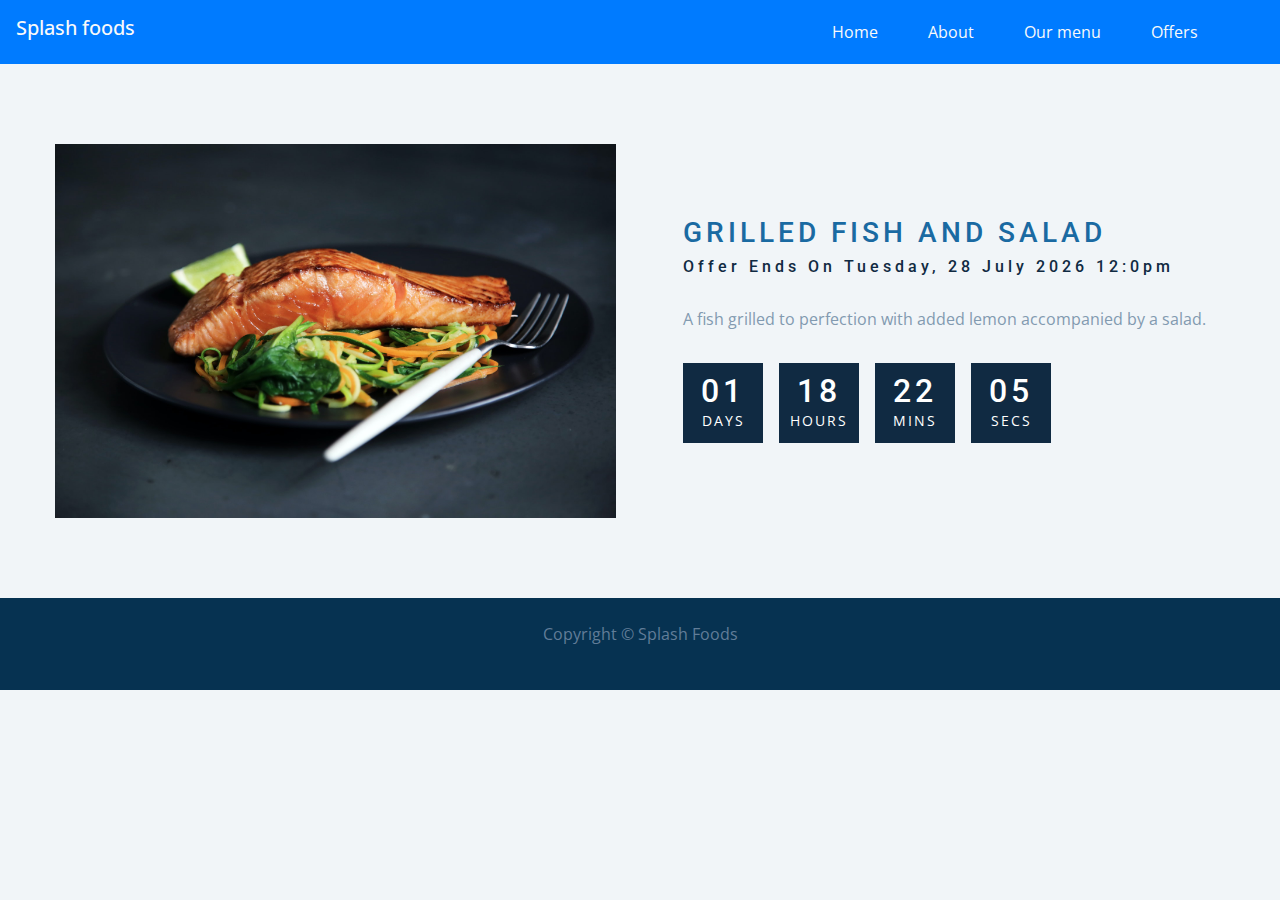
<file: offers.html>
<!DOCTYPE html>
<html lang="en">
  <head>
    <meta charset="UTF-8" />
    <meta name="viewport" content="width=device-width, initial-scale=1.0" />
    <title>Splash Foods</title>
    <link rel="stylesheet" href="/css/boot.css" />
    <link rel="stylesheet" href="./css/bootmin.css" />
    <link rel="stylesheet" href="./css/offer.css" />
    <link rel="stylesheet" href="/css/fontawsome.css" />
    <link rel="stylesheet" href="/css/style.css" />
  </head>
  <body>
    <nav class="navbar navbar-expand-lg navbar-dark bg-primary">
      <h6 class="navbar-brand text-light">Splash foods</h6>
      <button
        class="navbar-toggler"
        data-toggle="collapse"
        data-target="#navbarCollapse"
      >
        <span class="navbar-toggler-icon"></span>
      </button>
      <div class="collapse navbar-collapse" id="navbarCollapse">
        <ul class="navbar-nav ml-auto mr-4">
          <li class="nav-item mr-4">
            <a href="index.html" class="nav-link text-light active">Home</a>
          </li>
          <li class="nav-item mr-4">
            <a href="about.html" class="nav-link text-light"> About </a>
          </li>
          <li class="nav-item active mr-4">
            <a href="our-menu.html" class="nav-link text-light">Our menu</a>
          </li>
          <li class="nav-item mr-4">
            <a href="offers.html" class="nav-link text-light">Offers</a>
          </li>
        </ul>
      </div>
    </nav>
    <section class="section-center">
      <!-- image -->
      <article class="gift-img">
        <img src="./images/grilled fish.jpg" alt="gift picture" />
      </article>
      <!-- info -->
      <article class="gift-info">
        <h3>Grilled fish and salad</h3>
        <h4 class="giveaway">Offer ends on tuesday 12 january 2021, 12:00pm</h4>
        <p>
          A fish grilled to perfection with added lemon accompanied by a salad.
        </p>
        <div class="deadline">
          <!-- end of item -->
          <!-- days -->
          <div class="deadline-format">
            <div>
              <h4 class="days">34</h4>
              <span class="d">days</span>
            </div>
          </div>
          <!-- end of item -->
          <!-- hours -->
          <div class="deadline-format">
            <div>
              <h4 class="hours">34</h4>
              <span>Hours</span>
            </div>
          </div>
          <!-- end of item -->
          <!-- mins -->
          <div class="deadline-format">
            <div>
              <h4 class="mins">34</h4>
              <span>Mins</span>
            </div>
          </div>
          <!-- end of item -->
          <!-- secs -->
          <div class="deadline-format">
            <div>
              <h4 class="secs">34</h4>
              <span>secs</span>
            </div>
          </div>
          <!-- end of item -->
        </div>
      </article>
    </section>

    <!-- FOOTER -->
    <!-- Footer -->
    <footer id="main-footer" class="text-center p-4">
      <div class="container">
        <div class="row">
          <div class="col">
            <p>Copyright &copy; Splash Foods <span id="foot"></span></p>
          </div>
        </div>
      </div>
    </footer>
    <script src="/js/offers.js"></script>
    <script src="/js/jquery.js"></script>
    <script src="/js/boot-min.js"></script>
  </body>
</html>
</file>
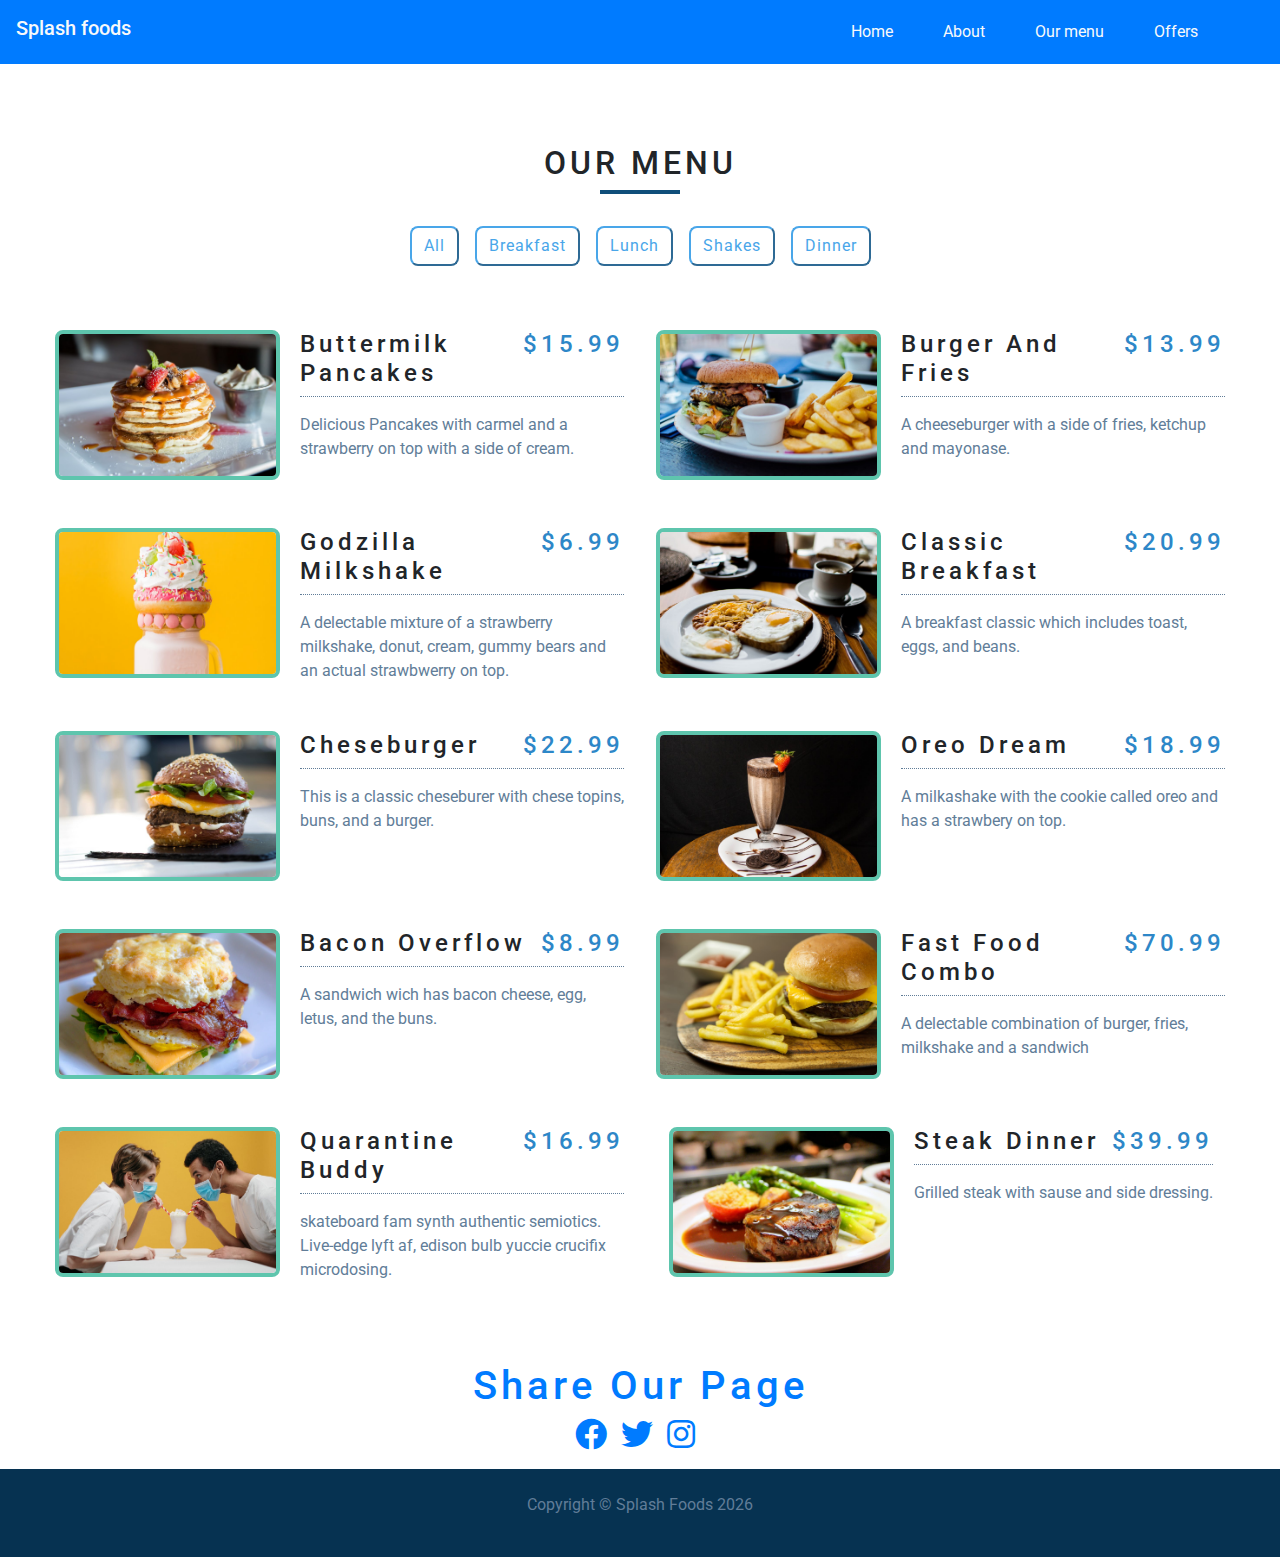
<file: our-menu.html>
<!DOCTYPE html>
<html lang="en">
  <head>
    <meta charset="UTF-8" />
    <meta name="viewport" content="width=device-width, initial-scale=1.0" />
    <title>Splash Foods</title>
    <link rel="stylesheet" href="/css/menu.css" />
    <link rel="stylesheet" href="/css/boot.css" />
    <link rel="stylesheet" href="./css/bootmin.css" />
    <!-- <link rel="stylesheet" href="/css/fontawsome.css" /> -->
    <link rel="stylesheet" href="/css/style.css" />
    <link
      rel="stylesheet"
      href="https://cdnjs.cloudflare.com/ajax/libs/font-awesome/5.14.0/css/all.min.css"
    />
  </head>
  <body>
    <nav class="navbar navbar-expand-lg navbar-dark bg-primary">
      <h6 class="navbar-brand text-light">Splash foods</h6>
      <button
        class="navbar-toggler"
        data-toggle="collapse"
        data-target="#navbarCollapse"
      >
        <span class="navbar-toggler-icon"></span>
      </button>
      <div class="collapse navbar-collapse" id="navbarCollapse">
        <ul class="navbar-nav ml-auto mr-4">
          <li class="nav-item mr-4">
            <a href="index.html" class="nav-link text-light active">Home</a>
          </li>
          <li class="nav-item mr-4">
            <a href="about.html" class="nav-link text-light"> About </a>
          </li>
          <li class="nav-item active mr-4">
            <a href="our-menu.html" class="nav-link text-light">Our menu</a>
          </li>
          <li class="nav-item mr-4">
            <a href="offers.html" class="nav-link text-light">Offers</a>
          </li>
        </ul>
      </div>
    </nav>
    <section class="menu">
      <!-- title -->
      <div class="title">
        <h2>Our Menu</h2>
        <div class="underline"></div>
      </div>
      <!-- filter buttons -->
      <div class="btn-container"></div>
      <!-- menu items -->
      <div class="section-center"></div>
    </section>

    <!-- share -->
    <section class="cent3">
      <h1 class="text-primary">share our page</h1>
      <ul class="social-icons">
        <li>
          <a href="https://www.twitter.com">
            <i class="fab fa-facebook fa-2x"></i>
          </a>
        </li>
        <li>
          <a href="https://www.twitter.com">
            <i class="fab fa-twitter fa-2x"></i>
          </a>
        </li>
        <li>
          <a href="https://www.twitter.com">
            <i class="fab fa-instagram fa-2x"></i>
          </a>
        </li>
      </ul>
    </section>
    <!-- Footer -->
    <footer id="main-footer" class="text-center p-4">
      <div class="container">
        <div class="row">
          <div class="col">
            <p>Copyright &copy; Splash Foods <span id="foot"></span></p>
          </div>
        </div>
      </div>
    </footer>
    <script src="/js/app.js"></script>
    <script src="/js/jquery.js"></script>
    <script src="/js/boot-min.js"></script>
    <script src="/js/menu.js"></script>
  </body>
</html>
</file>
<file: css/offer.css>
/*
=============== 
Fonts
===============
*/
@import url('https://fonts.googleapis.com/css?family=Open+Sans|Roboto:400,700&display=swap');

/*
=============== 
Variables
===============
*/

:root {
  /* dark shades of primary color*/
  --clr-primary-1: hsl(205, 86%, 17%);
  --clr-primary-2: hsl(205, 77%, 27%);
  --clr-primary-3: hsl(205, 72%, 37%);
  --clr-primary-4: hsl(205, 63%, 48%);
  /* primary/main color */
  --clr-primary-5: #49a6e9;
  /* lighter shades of primary color */
  --clr-primary-6: hsl(205, 89%, 70%);
  --clr-primary-7: hsl(205, 90%, 76%);
  --clr-primary-8: hsl(205, 86%, 81%);
  --clr-primary-9: hsl(205, 90%, 88%);
  --clr-primary-10: hsl(205, 100%, 96%);
  /* darkest grey - used for headings */
  --clr-grey-1: hsl(209, 61%, 16%);
  --clr-grey-2: hsl(211, 39%, 23%);
  --clr-grey-3: hsl(209, 34%, 30%);
  --clr-grey-4: hsl(209, 28%, 39%);
  /* grey used for paragraphs */
  --clr-grey-5: hsl(210, 22%, 49%);
  --clr-grey-6: hsl(209, 23%, 60%);
  --clr-grey-7: hsl(211, 27%, 70%);
  --clr-grey-8: hsl(210, 31%, 80%);
  --clr-grey-9: hsl(212, 33%, 89%);
  --clr-grey-10: hsl(210, 36%, 96%);
  --clr-white: #fff;
  --clr-red-dark: hsl(360, 67%, 44%);
  --clr-red-light: hsl(360, 71%, 66%);
  --clr-green-dark: hsl(125, 67%, 44%);
  --clr-green-light: hsl(125, 71%, 66%);
  --clr-black: #222;
  --clr-gold: #c59d5f;
  --ff-primary: 'Roboto', sans-serif;
  --ff-secondary: 'Open Sans', sans-serif;
  --transition: all 0.3s linear;
  --spacing: 0.25rem;
  --radius: 0.5rem;
  --light-shadow: 0 5px 15px rgba(0, 0, 0, 0.1);
  --dark-shadow: 0 5px 15px rgba(0, 0, 0, 0.2);
  --max-width: 1170px;
  --fixed-width: 620px;
}
/*
=============== 
Global Styles
===============
*/

*,
::after,
::before {
  margin: 0;
  padding: 0;
  box-sizing: border-box;
}
body {
  font-family: var(--ff-secondary);
  background: var(--clr-grey-10);
  color: var(--clr-grey-1);
  line-height: 1.5;
  font-size: 0.875rem;
}
ul {
  list-style-type: none;
}
a {
  text-decoration: none;
}
img:not(.logo) {
  width: 100%;
}
img {
  display: block;
}

h1,
h2,
h3,
h4 {
  letter-spacing: var(--spacing);
  text-transform: capitalize;
  line-height: 1.25;
  margin-bottom: 0.75rem;
  font-family: var(--ff-primary);
}
h1 {
  font-size: 3rem;
}
h2 {
  font-size: 2rem;
}
h3 {
  font-size: 1.25rem;
}
h4 {
  font-size: 0.875rem;
}
p {
  margin-bottom: 1.25rem;
  color: var(--clr-grey-5);
}
@media screen and (min-width: 800px) {
  h1 {
    font-size: 4rem;
  }
  h2 {
    font-size: 2.5rem;
  }
  h3 {
    font-size: 1.75rem;
  }
  h4 {
    font-size: 1rem;
  }
  body {
    font-size: 1rem;
  }
  h1,
  h2,
  h3,
  h4 {
    line-height: 1;
  }
}
/*  global classes */

.btn {
  text-transform: uppercase;
  background: transparent;
  color: var(--clr-black);
  padding: 0.375rem 0.75rem;
  letter-spacing: var(--spacing);
  display: inline-block;
  transition: var(--transition);
  font-size: 0.875rem;
  border: 2px solid var(--clr-black);
  cursor: pointer;
  box-shadow: 0 1px 3px rgba(0, 0, 0, 0.2);
  border-radius: var(--radius);
}
.btn:hover {
  color: var(--clr-white);
  background: var(--clr-black);
}
/* section */
.section {
  padding: 5rem 0;
}

.section-center {
  width: 90vw;
  margin: 5rem auto;
  max-width: 1170px;
}

main {
  min-height: 100vh;
  display: grid;
  place-items: center;
}
/*
=============== 
Countdown Timer
===============
*/
.gift-img {
  margin-bottom: 2rem;
}
.gift-info h3 {
  text-transform: uppercase;
  color: var(--clr-primary-3);
}
.gift-info p {
  color: var(--clr-grey-6);
}
.date {
  color: var(--clr-grey-5);
  font-size: 0.85rem;
}
@media screen and (min-width: 992px) {
  .section-center {
    display: grid;
    grid-template-columns: 1fr 1fr;
    place-items: center;
    gap: 3rem;
    width: 95vw;
  }
  .gift-img {
    margin-bottom: 0;
  }
}
.gift-info p {
  margin: 2rem 0;
}
.deadline {
  display: flex;
}
.deadline-format {
  background: var(--clr-grey-1);
  color: var(--clr-white);
  margin-right: 1rem;
  width: 5rem;
  height: 5rem;
  display: grid;
  place-items: center;
  text-align: center;
}
.deadline-format span {
  display: block;
  text-transform: uppercase;
  letter-spacing: 2px;
  font-size: 0.85rem;
}
.deadline h4:not(.expired) {
  font-size: 2rem;
  margin-bottom: 0.25rem;
  letter-spacing: var(--spacing);
}
</file>
<file: css/style.css>
@import url('https://fonts.googleapis.com/css?family=Open+Sans|Roboto:400,700&display=swap');

/*
=============== 
Variables
===============
*/

:root {
  /* dark shades of primary color*/
  --clr-primary-1: hsl(205, 86%, 17%);
  --clr-primary-2: hsl(205, 77%, 27%);
  --clr-primary-3: hsl(205, 72%, 37%);
  --clr-primary-4: hsl(205, 63%, 48%);
  /* primary/main color */
  --clr-primary-5: #49a6e9;
  /* lighter shades of primary color */
  --clr-primary-6: hsl(205, 89%, 70%);
  --clr-primary-7: hsl(205, 90%, 76%);
  --clr-primary-8: hsl(205, 86%, 81%);
  --clr-primary-9: hsl(205, 90%, 88%);
  --clr-primary-10: hsl(205, 100%, 96%);
  /* darkest grey - used for headings */
  --clr-grey-1: hsl(209, 61%, 16%);
  --clr-grey-2: hsl(211, 39%, 23%);
  --clr-grey-3: hsl(209, 34%, 30%);
  --clr-grey-4: hsl(209, 28%, 39%);
  /* grey used for paragraphs */
  --clr-grey-5: hsl(210, 22%, 49%);
  --clr-grey-6: hsl(209, 23%, 60%);
  --clr-grey-7: hsl(211, 27%, 70%);
  --clr-grey-8: hsl(210, 31%, 80%);
  --clr-grey-9: hsl(212, 33%, 89%);
  --clr-grey-10: hsl(210, 36%, 96%);
  --clr-white: #fff;
  --clr-red-dark: hsl(360, 67%, 44%);
  --clr-red-light: hsl(360, 71%, 66%);
  --clr-green-dark: hsl(125, 67%, 44%);
  --clr-green-light: hsl(125, 71%, 66%);
  --clr-secondary: hsla(182, 63%, 54%);
  --clr-custom: hsl(160, 73%, 78%);
  --clr-black: #222;
  --ff-primary: 'Roboto', sans-serif;
  --ff-secondary: 'Open Sans', sans-serif;
  --transition: all 0.3s linear;
  --spacing: 0.25rem;
  --radius: 0.5rem;
  --light-shadow: 0 5px 15px rgba(0, 0, 0, 0.1);
  --dark-shadow: 0 5px 15px rgba(0, 0, 0, 0.2);
  --max-width: 1170px;
  --fixed-width: 620px;
}
#img {
  position: relative;
  background: url('../images/burger.jpg') no-repeat;
  background-attachment: fixed;
  background-size: cover;
  min-height: 600px;
}
@media (max-width: 768px) {
  #img {
    min-height: 500px;
  }
  #showcase h1 {
    font-size: 4rem;
  }

  .mb-resp {
    margin-bottom: 1rem;
  }
}
.dark-overlay {
  position: absolute;
  top: 0;
  left: 0;
  width: 100%;
  height: 100%;
  background: #000000b3;
}
.text {
  color: #fff;
}
.cent {
  min-height: 100vh;
  display: grid;
  place-items: center;
  text-align: center;
}
.title h2 {
  text-align: center;
  text-transform: uppercase;
}
.title span {
  color: var(--clr-custom);
}
.font {
  font-size: 20px;
}

.c-nav {
  text-align: right;
}
#limited-offers {
  margin-top: 10rem;
}
#menu {
  margin-top: 10rem;
}
#main-footer {
  background: var(--clr-primary-1);
  color: #fff;
}
.carousel-image-1 {
  background: url('/images/c3.jpg');
  background-size: cover;
  background-attachment: fixed;
  min-height: 600px;
}

.carousel-image-2 {
  background: url('/images/c1.jpg');
  background-size: cover;
  background-attachment: fixed;
  min-height: 600px;
}

.carousel-image-3 {
  background: url('/images/c2.jpg');
  background-size: cover;
  background-attachment: fixed;
  min-height: 600px;
}
.carousel-item {
  height: 450px;
}
.cent2 {
  margin-bottom: 10rem;
}
.cent3 {
  text-align: center;
}
/* .social-icons {
  display: inline-block;
} */
li {
  display: inline;
  padding-right: 10px;
}
</file>
<file: css/menu.css>
/*
=============== 
Fonts
===============
*/
@import url('https://fonts.googleapis.com/css?family=Open+Sans|Roboto:400,700&display=swap');

/*
=============== 
Variables
===============
*/

:root {
  /* dark shades of primary color*/
  --clr-primary-1: hsl(205, 86%, 17%);
  --clr-primary-2: hsl(205, 77%, 27%);
  --clr-primary-3: hsl(205, 72%, 37%);
  --clr-primary-4: hsl(205, 63%, 48%);
  /* primary/main color */
  --clr-primary-5: #49a6e9;
  /* lighter shades of primary color */
  --clr-primary-6: hsl(205, 89%, 70%);
  --clr-primary-7: hsl(205, 90%, 76%);
  --clr-primary-8: hsl(205, 86%, 81%);
  --clr-primary-9: hsl(205, 90%, 88%);
  --clr-primary-10: hsl(205, 100%, 96%);
  --clr-primary-11: hsl(166, 47%, 57%);
  /* darkest grey - used for headings */
  --clr-grey-1: hsl(209, 61%, 16%);
  --clr-grey-2: hsl(211, 39%, 23%);
  --clr-grey-3: hsl(209, 34%, 30%);
  --clr-grey-4: hsl(209, 28%, 39%);
  /* grey used for paragraphs */
  --clr-grey-5: hsl(210, 22%, 49%);
  --clr-grey-6: hsl(209, 23%, 60%);
  --clr-grey-7: hsl(211, 27%, 70%);
  --clr-grey-8: hsl(210, 31%, 80%);
  --clr-grey-9: hsl(212, 33%, 89%);
  --clr-grey-10: hsl(210, 36%, 96%);
  --clr-white: #fff;
  --clr-red-dark: hsl(360, 67%, 44%);
  --clr-red-light: hsl(360, 71%, 66%);
  --clr-green-dark: hsl(125, 67%, 44%);
  --clr-green-light: hsl(125, 71%, 66%);
  --clr-gold: #c59d5f;
  --clr-black: #222;
  --ff-primary: 'Roboto', sans-serif;
  --ff-secondary: 'Open Sans', sans-serif;
  --transition: all 0.3s linear;
  --spacing: 0.25rem;
  --radius: 0.5rem;
  --light-shadow: 0 5px 15px rgba(0, 0, 0, 0.1);
  --dark-shadow: 0 5px 15px rgba(0, 0, 0, 0.2);
  --max-width: 1170px;
  --fixed-width: 620px;
}
/*
=============== 
Global Styles
===============
*/

*,
::after,
::before {
  margin: 0;
  padding: 0;
  box-sizing: border-box;
}
body {
  font-family: var(--ff-secondary);
  background: var(--clr-grey-10);
  color: var(--clr-grey-1);
  line-height: 1.5;
  font-size: 0.875rem;
}
ul {
  list-style-type: none;
}
a {
  text-decoration: none;
}
img:not(.logo) {
  width: 100%;
}
img {
  display: block;
}

h1,
h2,
h3,
h4 {
  letter-spacing: var(--spacing);
  text-transform: capitalize;
  line-height: 1.25;
  margin-bottom: 0.75rem;
  font-family: var(--ff-primary);
}
h1 {
  font-size: 3rem;
}
h2 {
  font-size: 2rem;
}
h3 {
  font-size: 1.25rem;
}
h4 {
  font-size: 0.875rem;
}
p {
  margin-bottom: 1.25rem;
  color: var(--clr-grey-5);
}
@media screen and (min-width: 800px) {
  h1 {
    font-size: 4rem;
  }
  h2 {
    font-size: 2.5rem;
  }
  h3 {
    font-size: 1.75rem;
  }
  h4 {
    font-size: 1rem;
  }
  body {
    font-size: 1rem;
  }
  h1,
  h2,
  h3,
  h4 {
    line-height: 1;
  }
}
/*  global classes */

.btn {
  text-transform: uppercase;
  background: transparent;
  color: var(--clr-black);
  padding: 0.375rem 0.75rem;
  letter-spacing: var(--spacing);
  display: inline-block;
  transition: var(--transition);
  font-size: 0.875rem;
  border: 2px solid var(--clr-black);
  cursor: pointer;
  box-shadow: 0 1px 3px rgba(0, 0, 0, 0.2);
  border-radius: var(--radius);
}
.btn:hover {
  color: var(--clr-white);
  background: var(--clr-black);
}
/* section */
.section {
  padding: 5rem 0;
}

main {
  min-height: 100vh;
  display: grid;
  place-items: center;
}
/*
=============== 
Menu
===============
*/

.menu {
  padding: 5rem 0;
}
.title {
  text-align: center;
  margin-bottom: 2rem;
}
.underline {
  width: 5rem;
  height: 0.25rem;
  background: var(--clr-primary-2);
  margin-left: auto;
  margin-right: auto;
}
.btn-container {
  margin-bottom: 4rem;
  display: flex;
  justify-content: center;
}
.filter-btn {
  background: transparent;
  border-color: var(--clr-primary-5);
  font-size: 1rem;
  text-transform: capitalize;
  margin: 0 0.5rem;
  letter-spacing: 1px;
  border-radius: var(--radius);
  padding: 0.375rem 0.75rem;
  color: var(--clr-primary-5);
  cursor: pointer;
  transition: var(--transition);
}
.filter-btn:hover {
  background: var(--clr-primary-5);
  color: var(--clr-white);
}
.section-center {
  width: 90vw;
  margin: 0 auto;
  max-width: 1170px;
  display: grid;
  gap: 3rem 2rem;
  justify-items: center;
}
.menu-item {
  display: grid;
  gap: 1rem 2rem;
  max-width: 25rem;
}
.photo {
  object-fit: cover;
  height: 200px;
  border: 0.25rem solid var(--clr-primary-11);
  border-radius: var(--radius);
}
.item-info header {
  display: flex;
  justify-content: space-between;
  border-bottom: 0.5px dotted var(--clr-grey-5);
}
.item-info h4 {
  margin-bottom: 0.5rem;
}
.price {
  color: var(--clr-primary-4);
}
.item-text {
  margin-bottom: 0;
  padding-top: 1rem;
}

@media screen and (min-width: 768px) {
  .menu-item {
    grid-template-columns: 225px 1fr;
    gap: 0 1.25rem;
    max-width: 40rem;
  }
  .photo {
    height: 175px;
  }
}
@media screen and (min-width: 1200px) {
  .section-center {
    width: 95vw;
    grid-template-columns: 1fr 1fr;
  }
  .photo {
    height: 150px;
  }
}
</file>
